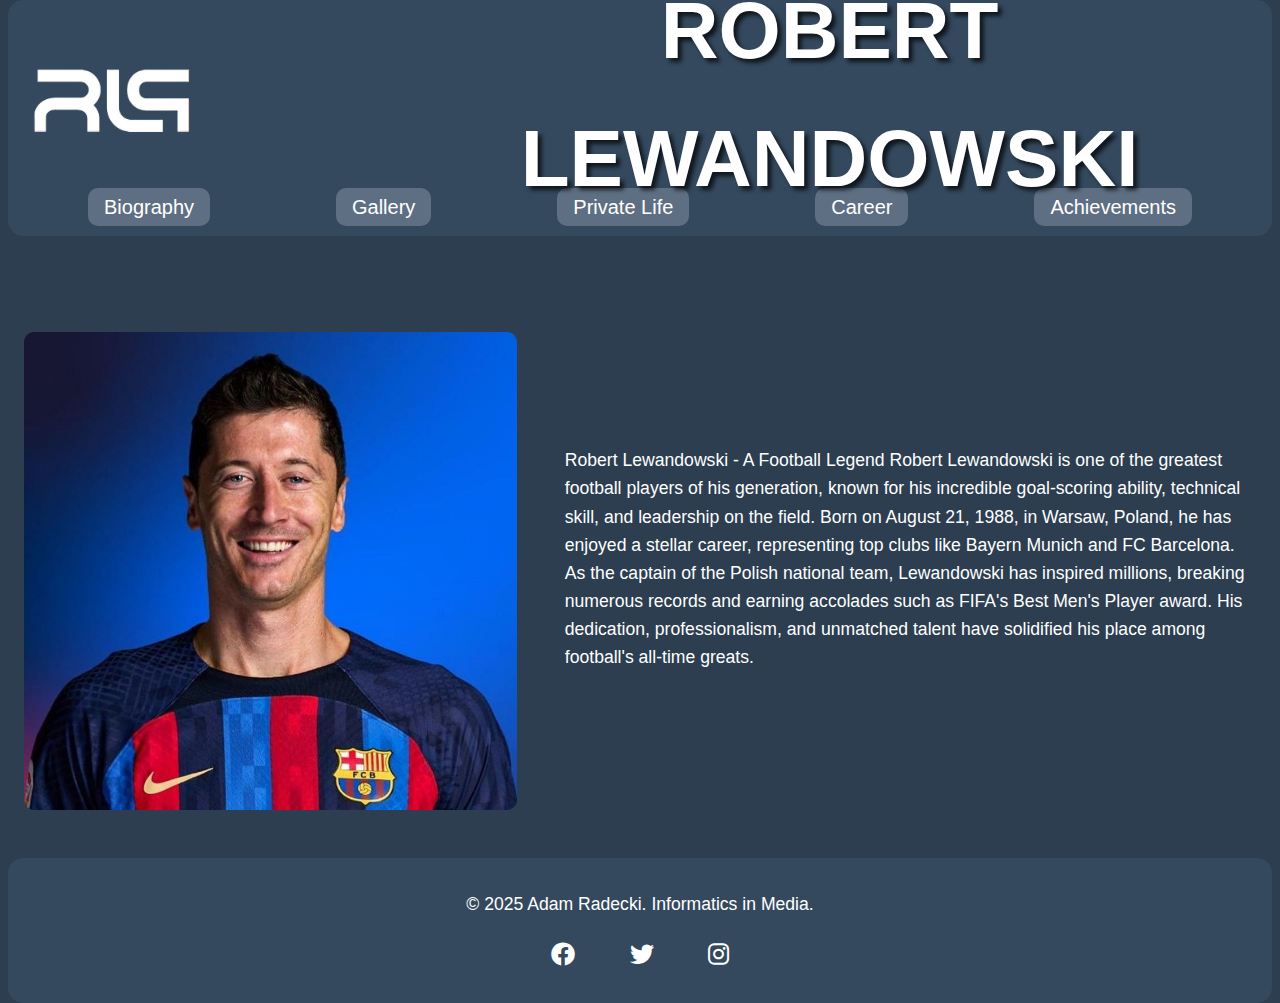
<file: index.html>
<html>
<head>
     <!-- Google tag (gtag.js) -->
<script async src="https://www.googletagmanager.com/gtag/js?id=G-VC3V0GFWFW"></script>
<script>
  window.dataLayer = window.dataLayer || [];
  function gtag(){dataLayer.push(arguments);}
  gtag('js', new Date());

  gtag('config', 'G-VC3V0GFWFW');
</script>
<meta name="ahrefs-site-verification" content="09e27105ce05c608263a7744ed52f9a136412e27bd1b29397f5e5a09aecb1a0b">
    <title>All aboout RL9</title>

    <meta charset="UTF-8">
    <meta name="description" content="Discover the career, achivements, and personal life of Robert Lewandowski, one of the greates football strikers of all time.">
    <meta name="keywords" content="Robert, Lewandowski, RL9, Polish National Team, Fc Barcelona, Borussia Dortmund, Baynder Munichs, Biography, Gallery, Private Life, Carrer, Achivements">
    <meta name="author" content="Adam Radecki">
    <meta name="google-site-verification" content="guU-MOxYDa3J7DFF7rSGDE50dEJoQRIl08DlbfHRARQ" />
    <!-- Facebook Meta Tags -->
    <meta property="og:url" content="https://tudiw.github.io/OptymalizacjaStron/">
    <meta property="og:type" content="website">
    <meta property="og:title" content="All aboout RL9">
    <meta property="og:description" content="Discover the career, achivements, and personal life of Robert Lewandowski, one of the greates football strikers of all time.">
    <meta property="og:image" content="https://opengraph.b-cdn.net/production/images/a0b154cc-3c50-4e68-9ad9-fff34907e0b6.jpg?token=TH0i56PFfbgV34GeOZBL7Fro-lxKYYtkF_MfDNtg3bs&height=1024&width=1024&expires=33278207699">

    <!-- Twitter Meta Tags -->
    <meta name="twitter:card" content="summary_large_image">
    <meta property="twitter:domain" content="tudiw.github.io">
    <meta property="twitter:url" content="https://tudiw.github.io/OptymalizacjaStron/">
    <meta name="twitter:title" content="All aboout RL9">
    <meta name="twitter:description" content="Discover the career, achivements, and personal life of Robert Lewandowski, one of the greates football strikers of all time.">
    <meta name="twitter:image" content="https://opengraph.b-cdn.net/production/images/a0b154cc-3c50-4e68-9ad9-fff34907e0b6.jpg?token=TH0i56PFfbgV34GeOZBL7Fro-lxKYYtkF_MfDNtg3bs&height=1024&width=1024&expires=33278207699">



    <!-- Meta Tags Generated via https://www.opengraph.xyz -->

    <script type="application/ld+json">

        {
          "@context": "https://schema.org/",
          "@type": "Person",
          "name": "All aboout RL9",
          "image": "<img alt='' src='https://opengraph.b-cdn.net/production/images/a0b154cc-3c50-4e68-9ad9-fff34907e0b6.jpg?token=TH0i56PFfbgV34GeOZBL7Fro-lxKYYtkF_MfDNtg3bs&height=1024&width=1024&expires=33278207699'>",
          "url": "https://tudiw.github.io/OptymalizacjaStron/",
          "telephone": "33 443 28 70",
          "address": {
            "@type": "PostalAddress",
            "streetAddress": "Dąbrowskiego 63",
            "addressLocality": "Czestochowa",
            "postalCode": "42-200",
            "addressCountry": "PL"
          },
          "geo": {
            "@type": "GeoCoordinates",
            "latitude": 49.8291115,
            "longitude": 19.0499928
          },
          "openingHoursSpecification": [{
            "@type": "OpeningHoursSpecification",
            "dayOfWeek": [
              "Monday",
              "Tuesday",
              "Wednesday",
              "Thursday",
              "Friday"
            ],
            "opens": "10:00",
            "closes": "13:00"
          }],
          "sameAs": [
            "https://www.facebook.com/",
            "https://www.instagram.com/",
            "https://www.youtube.com/"
          ]
        }


    </script>

    <link rel="stylesheet" href="index.css" type="text/css" />
    <link href="https://cdnjs.cloudflare.com/ajax/libs/font-awesome/6.0.0-beta3/css/all.min.css"
          rel="stylesheet" />
    <style>
        .main-home {
            display: flex;
            align-items: center;
            gap: 3rem;
            padding: 1rem;
        }
    </style>




</head>
  <body>
    <div class="container">
      <header class="menu">
        <section class="logo">
          <div class="logo-img">
            <a href="index.html"
              ><img
                src="img/lewandowski-logo-removebg-preview.png"
                class="rl9-img"
                alt="RL9 logo"
            /></a>
          </div>
          <div class="logo-text">
            <h1>Robert Lewandowski</h1>
          </div>
        </section>
        <nav>
          <ul class="menu-nav">
            <li><a href="biography.html">Biography</a></li>
            <li><a href="gallery.html">Gallery</a></li>
            <li><a href="private-life.html">Private Life</a></li>
            <li><a href="carrer.html">Career</a></li>
            <li><a href="achievements.html">Achievements</a></li>
          </ul>
        </nav>
      </header>
      <main class="main-home">
        <img
          src="img/lewandowski.jpg"
          alt="Lewandowski photo"
          id="lewandowski-img"
        />
        <p>
          Robert Lewandowski - A Football Legend Robert Lewandowski is one of
          the greatest football players of his generation, known for his
          incredible goal-scoring ability, technical skill, and leadership on
          the field. Born on August 21, 1988, in Warsaw, Poland, he has enjoyed
          a stellar career, representing top clubs like Bayern Munich and FC
          Barcelona. As the captain of the Polish national team, Lewandowski has
          inspired millions, breaking numerous records and earning accolades
          such as FIFA's Best Men's Player award. His dedication,
          professionalism, and unmatched talent have solidified his place among
          football's all-time greats.
        </p>
      </main>
      <footer>
        <p>&copy; 2025 Adam Radecki. Informatics in Media.</p>
        <div class="social-icons">
          <a href="https://facebook.com" target="_blank"
            ><i class="fab fa-facebook"></i
          ></a>
          <a href="https://twitter.com" target="_blank"
            ><i class="fab fa-twitter"></i
          ></a>
          <a href="https://instagram.com" target="_blank"
            ><i class="fab fa-instagram"></i
          ></a>
        </div>
      </footer>
    </div>
  </body>
</html>
</file>
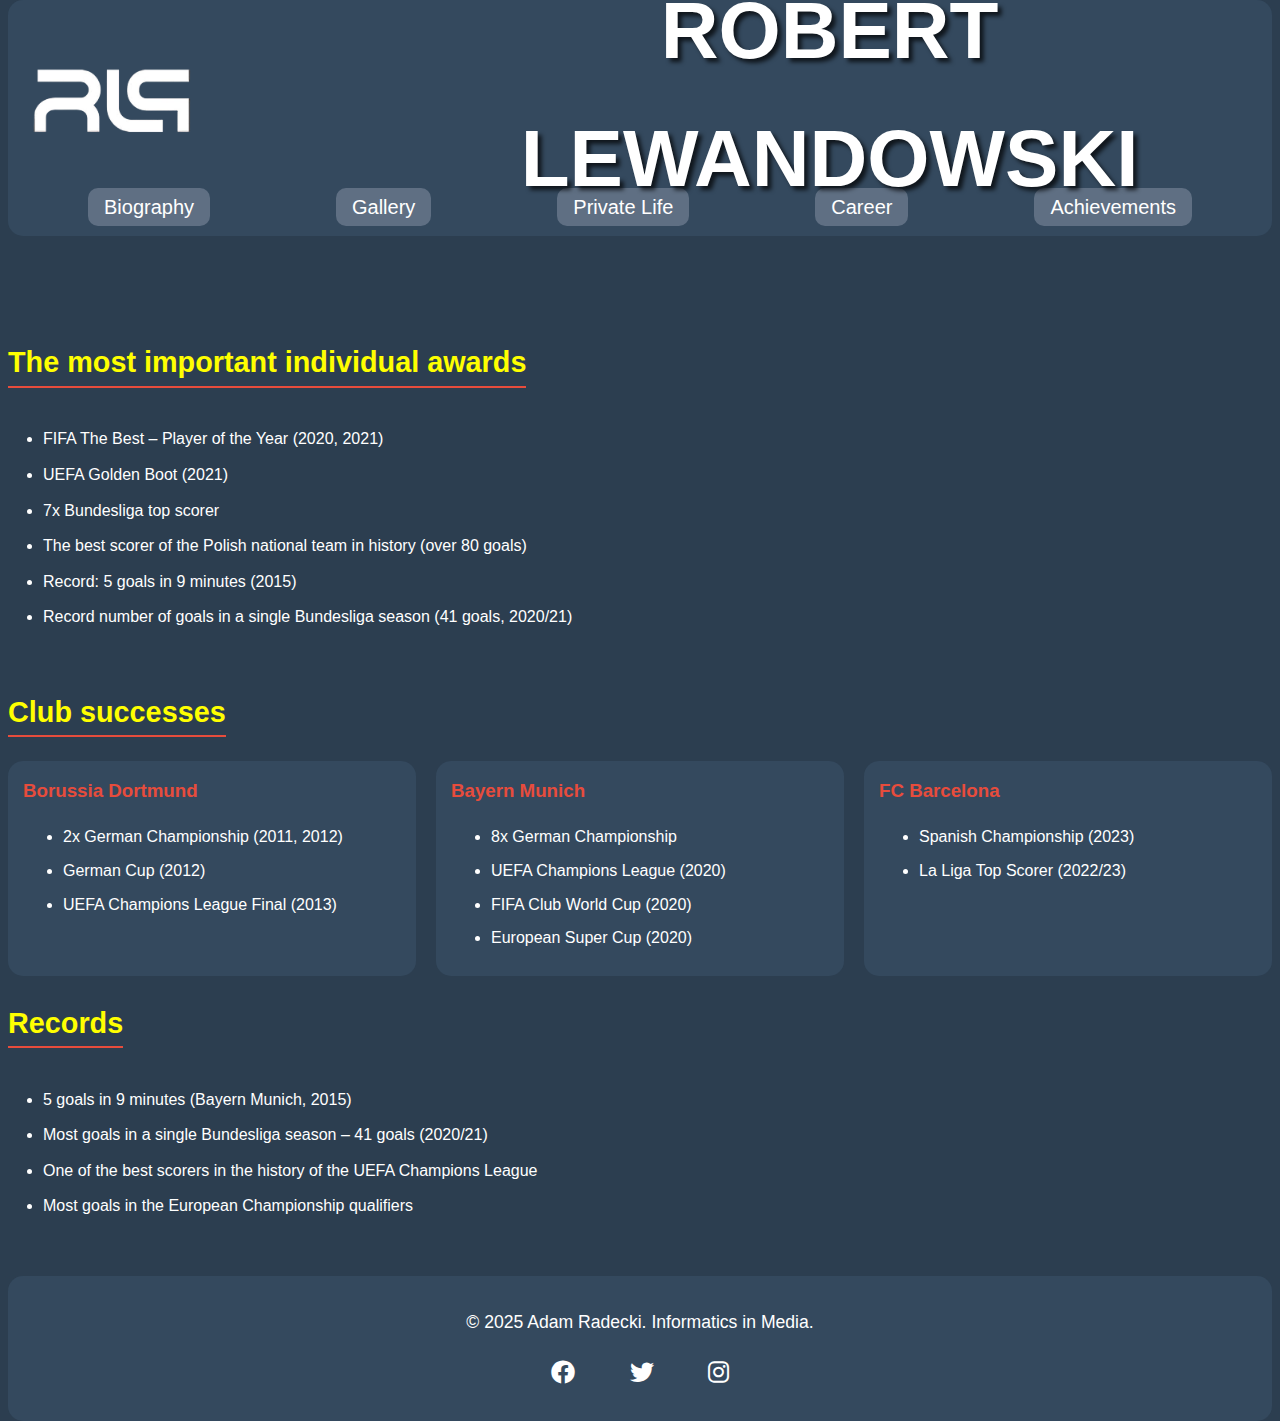
<file: achievements.html>
<html>
  <head>
       <!-- Google tag (gtag.js) -->
<script async src="https://www.googletagmanager.com/gtag/js?id=G-VC3V0GFWFW"></script>
<script>
  window.dataLayer = window.dataLayer || [];
  function gtag(){dataLayer.push(arguments);}
  gtag('js', new Date());

  gtag('config', 'G-VC3V0GFWFW');
</script>
<meta name="ahrefs-site-verification" content="09e27105ce05c608263a7744ed52f9a136412e27bd1b29397f5e5a09aecb1a0b">
    <title>Achivements</title>

    <meta charset="UTF-8">
    <meta name="description" content="Discover the career, achivements, and personal life of Robert Lewandowski, one of the greates football strikers of all time.">
    <meta name="keywords" content="Robert, Lewandowski, RL9, Polish National Team, Fc Barcelona, Borussia Dortmund, Baynder Munich, Achivements">
    <meta name="author" content="Adam Radecki">

    <!-- Facebook Meta Tags -->
    <meta property="og:url" content="https://tudiw.github.io/OptymalizacjaStron/">
    <meta property="og:type" content="website">
    <meta property="og:title" content="All aboout RL9">
    <meta property="og:description" content="Discover the career, achivements, and personal life of Robert Lewandowski, one of the greates football strikers of all time.">
    <meta property="og:image" content="https://opengraph.b-cdn.net/production/images/a0b154cc-3c50-4e68-9ad9-fff34907e0b6.jpg?token=TH0i56PFfbgV34GeOZBL7Fro-lxKYYtkF_MfDNtg3bs&height=1024&width=1024&expires=33278207699">

    <!-- Twitter Meta Tags -->
    <meta name="twitter:card" content="summary_large_image">
    <meta property="twitter:domain" content="tudiw.github.io">
    <meta property="twitter:url" content="https://tudiw.github.io/OptymalizacjaStron/">
    <meta name="twitter:title" content="All aboout RL9">
    <meta name="twitter:description" content="Discover the career, achivements, and personal life of Robert Lewandowski, one of the greates football strikers of all time.">
    <meta name="twitter:image" content="https://opengraph.b-cdn.net/production/images/a0b154cc-3c50-4e68-9ad9-fff34907e0b6.jpg?token=TH0i56PFfbgV34GeOZBL7Fro-lxKYYtkF_MfDNtg3bs&height=1024&width=1024&expires=33278207699">



    <!-- Meta Tags Generated via https://www.opengraph.xyz -->

    <script type="application/ld+json">

      {
        "@context": "https://schema.org/",
        "@type": "Person",
        "name": "All aboout RL9",
        "image": "<img alt='' src='https://opengraph.b-cdn.net/production/images/a0b154cc-3c50-4e68-9ad9-fff34907e0b6.jpg?token=TH0i56PFfbgV34GeOZBL7Fro-lxKYYtkF_MfDNtg3bs&height=1024&width=1024&expires=33278207699'>",
        "url": "https://tudiw.github.io/OptymalizacjaStron/",
        "telephone": "33 443 28 70",
        "address": {
          "@type": "PostalAddress",
          "streetAddress": "Dąbrowskiego 63",
          "addressLocality": "Czestochowa",
          "postalCode": "42-200",
          "addressCountry": "PL"
        },
        "geo": {
          "@type": "GeoCoordinates",
          "latitude": 49.8291115,
          "longitude": 19.0499928
        },
        "openingHoursSpecification": [{
          "@type": "OpeningHoursSpecification",
          "dayOfWeek": [
            "Monday",
            "Tuesday",
            "Wednesday",
            "Thursday",
            "Friday"
          ],
          "opens": "10:00",
          "closes": "13:00"
        }],
        "sameAs": [
          "https://www.facebook.com/",
          "https://www.instagram.com/",
          "https://www.youtube.com/"
        ]
      }
      
      
      </script>
   

    <link rel="stylesheet" href="index.css" type="text/css" />
    <link
      href="https://cdnjs.cloudflare.com/ajax/libs/font-awesome/6.0.0-beta3/css/all.min.css"
      rel="stylesheet"
    />
  </head>
  <body>
    <div class="container">
      <header class="menu">
        <section class="logo">
          <div class="logo-img">
            <a href="index.html"
              ><img
                src="img/lewandowski-logo-removebg-preview.png"
                class="rl9-img"
                alt="RL9 logo"
            /></a>
          </div>
          <div class="logo-text">
            <h1>Robert Lewandowski</h1>
          </div>
        </section>
        <nav>
          <ul class="menu-nav">
            <li><a href="biography.html">Biography</a></li>
            <li><a href="gallery.html">Gallery</a></li>
            <li><a href="private-life.html">Private Life</a></li>
            <li><a href="carrer.html">Career</a></li>
            <li><a href="achievements.html">Achievements</a></li>
          </ul>
        </nav>
      </header>
      <main class="main-achievments">
        <section class="awards">
          <h2>The most important individual awards</h2>
          <ul style="padding: 15px; margin-top: 0">
            <li>FIFA The Best – Player of the Year (2020, 2021)</li>
            <li>UEFA Golden Boot (2021)</li>
            <li>7x Bundesliga top scorer</li>
            <li>
              The best scorer of the Polish national team in history (over 80
              goals)
            </li>
            <li>Record: 5 goals in 9 minutes (2015)</li>
            <li>
              Record number of goals in a single Bundesliga season (41 goals,
              2020/21)
            </li>
          </ul>
        </section>

        <!-- Sukcesy klubowe -->
        <section class="club-success">
          <h2>Club successes</h2>
          <div class="club-container">
            <div class="club">
              <h3>Borussia Dortmund</h3>
              <ul>
                <li>2x German Championship (2011, 2012)</li>
                <li>German Cup (2012)</li>
                <li>UEFA Champions League Final (2013)</li>
              </ul>
            </div>
            <div class="club">
              <h3>Bayern Munich</h3>
              <ul>
                <li>8x German Championship</li>
                <li>UEFA Champions League (2020)</li>
                <li>FIFA Club World Cup (2020)</li>
                <li>European Super Cup (2020)</li>
              </ul>
            </div>
            <div class="club">
              <h3>FC Barcelona</h3>
              <ul>
                <li>Spanish Championship (2023)</li>
                <li>La Liga Top Scorer (2022/23)</li>
              </ul>
            </div>
          </div>
        </section>

        <!-- Rekordy -->
        <section class="records">
          <h2>Records</h2>
          <ul>
            <li>5 goals in 9 minutes (Bayern Munich, 2015)</li>
            <li>
              Most goals in a single Bundesliga season – 41 goals (2020/21)
            </li>
            <li>
              One of the best scorers in the history of the UEFA Champions
              League
            </li>
            <li>Most goals in the European Championship qualifiers</li>
          </ul>
        </section>
      </main>
      <footer>
        <p>&copy; 2025 Adam Radecki. Informatics in Media.</p>
        <div class="social-icons">
          <a href="https://facebook.com" target="_blank"
            ><i class="fab fa-facebook"></i
          ></a>
          <a href="https://twitter.com" target="_blank"
            ><i class="fab fa-twitter"></i
          ></a>
          <a href="https://instagram.com" target="_blank"
            ><i class="fab fa-instagram"></i
          ></a>
        </div>
      </footer>
    </div>
  </body>
</html>
</file>
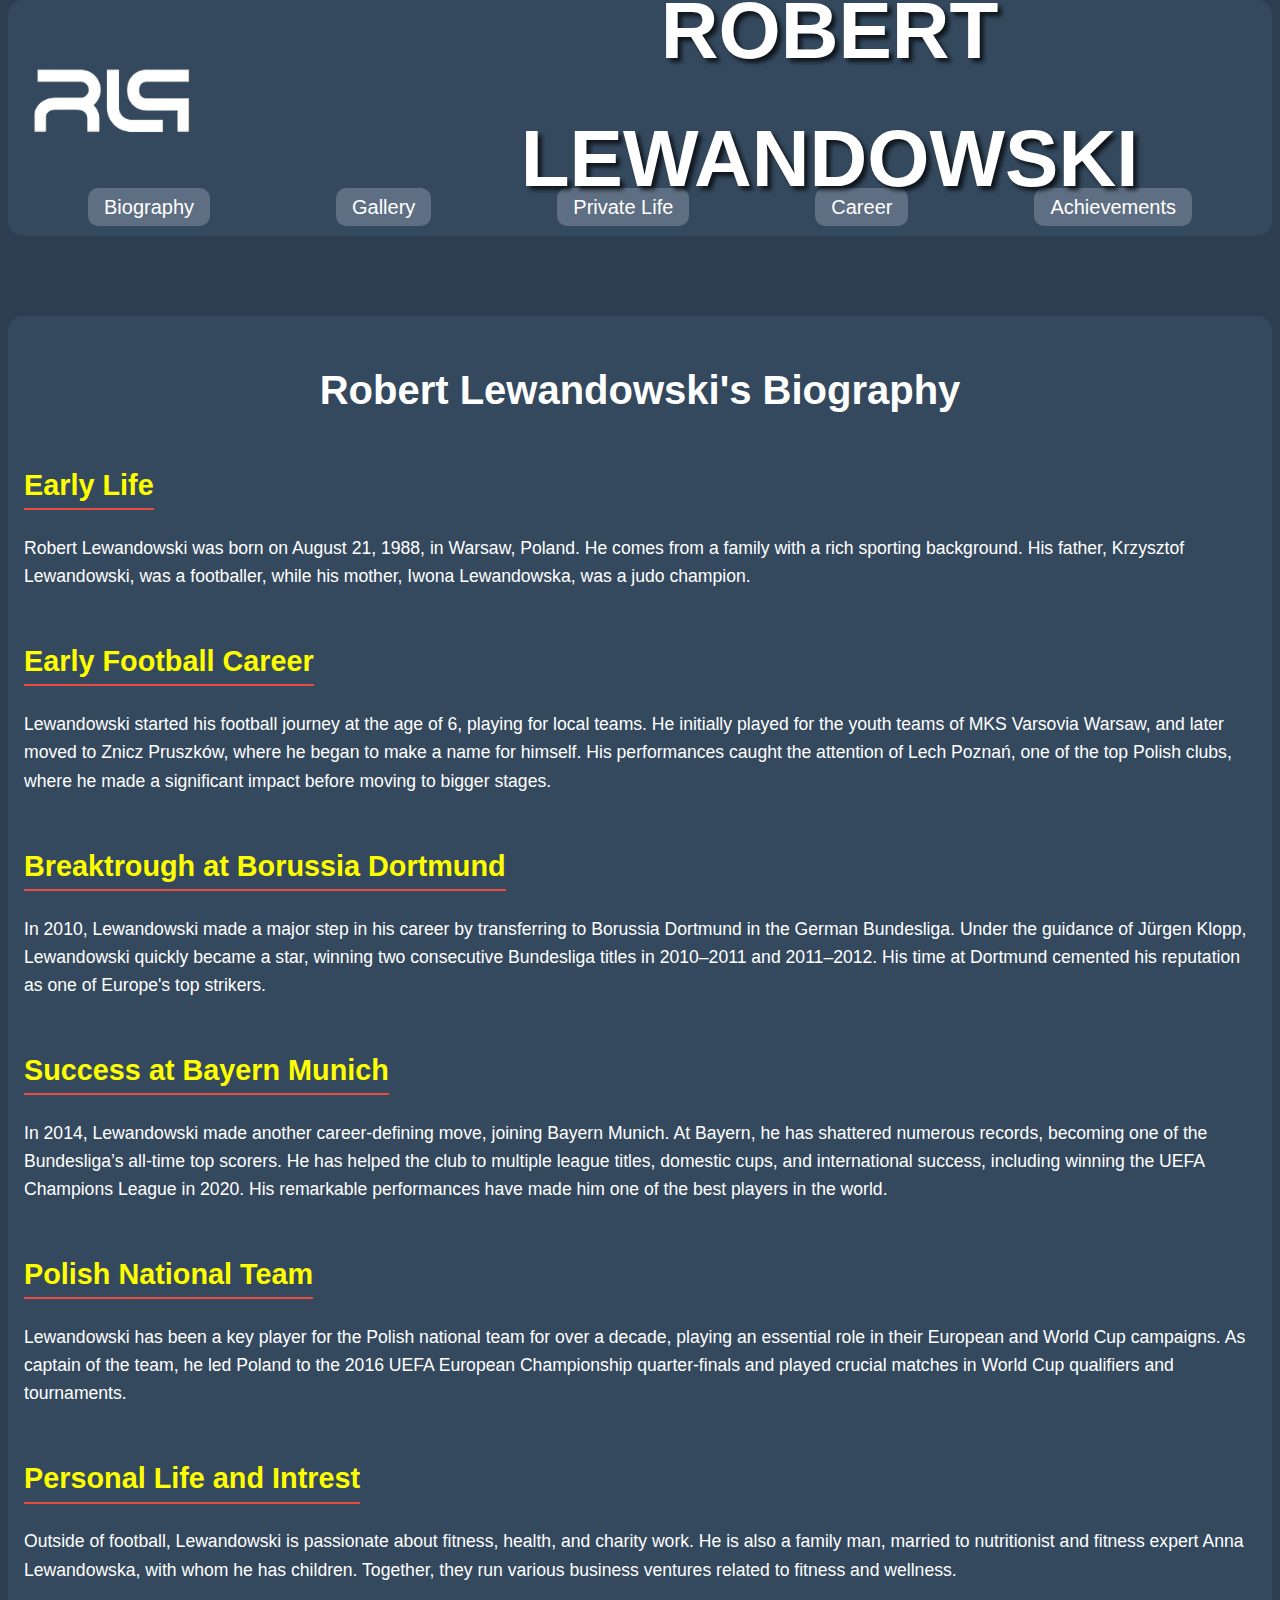
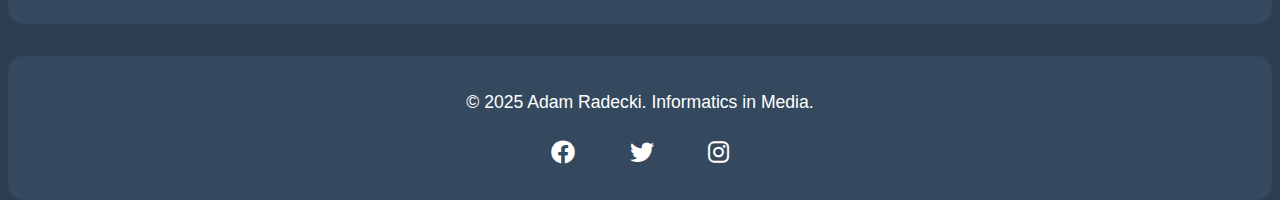
<file: biography.html>
<html>
  <head>
       <!-- Google tag (gtag.js) -->
<script async src="https://www.googletagmanager.com/gtag/js?id=G-VC3V0GFWFW"></script>
<script>
  window.dataLayer = window.dataLayer || [];
  function gtag(){dataLayer.push(arguments);}
  gtag('js', new Date());

  gtag('config', 'G-VC3V0GFWFW');
</script>
<meta name="ahrefs-site-verification" content="09e27105ce05c608263a7744ed52f9a136412e27bd1b29397f5e5a09aecb1a0b">
    <title>Biography</title>

    <meta charset="UTF-8">
    <meta name="description" content="Discover the career, achivements, and personal life of Robert Lewandowski, one of the greates football strikers of all time.">
    <meta name="keywords" content="Robert, Lewandowski, RL9, Polish National Team, Fc Barcelona, Borussia Dortmund, Baynder Munichs, Biography">
    <meta name="author" content="Adam Radecki">
    
    <!-- Facebook Meta Tags -->
    <meta property="og:url" content="https://tudiw.github.io/OptymalizacjaStron/">
    <meta property="og:type" content="website">
    <meta property="og:title" content="All aboout RL9">
    <meta property="og:description" content="Discover the career, achivements, and personal life of Robert Lewandowski, one of the greates football strikers of all time.">
    <meta property="og:image" content="https://opengraph.b-cdn.net/production/images/a0b154cc-3c50-4e68-9ad9-fff34907e0b6.jpg?token=TH0i56PFfbgV34GeOZBL7Fro-lxKYYtkF_MfDNtg3bs&height=1024&width=1024&expires=33278207699">

    <!-- Twitter Meta Tags -->
    <meta name="twitter:card" content="summary_large_image">
    <meta property="twitter:domain" content="tudiw.github.io">
    <meta property="twitter:url" content="https://tudiw.github.io/OptymalizacjaStron/">
    <meta name="twitter:title" content="All aboout RL9">
    <meta name="twitter:description" content="Discover the career, achivements, and personal life of Robert Lewandowski, one of the greates football strikers of all time.">
    <meta name="twitter:image" content="https://opengraph.b-cdn.net/production/images/a0b154cc-3c50-4e68-9ad9-fff34907e0b6.jpg?token=TH0i56PFfbgV34GeOZBL7Fro-lxKYYtkF_MfDNtg3bs&height=1024&width=1024&expires=33278207699">



    <!-- Meta Tags Generated via https://www.opengraph.xyz -->

    <script type="application/ld+json">

      {
        "@context": "https://schema.org/",
        "@type": "Person",
        "name": "All aboout RL9",
        "image": "<img alt='' src='https://opengraph.b-cdn.net/production/images/a0b154cc-3c50-4e68-9ad9-fff34907e0b6.jpg?token=TH0i56PFfbgV34GeOZBL7Fro-lxKYYtkF_MfDNtg3bs&height=1024&width=1024&expires=33278207699'>",
        "url": "https://tudiw.github.io/OptymalizacjaStron/",
        "telephone": "33 443 28 70",
        "address": {
          "@type": "PostalAddress",
          "streetAddress": "Dąbrowskiego 63",
          "addressLocality": "Czestochowa",
          "postalCode": "42-200",
          "addressCountry": "PL"
        },
        "geo": {
          "@type": "GeoCoordinates",
          "latitude": 49.8291115,
          "longitude": 19.0499928
        },
        "openingHoursSpecification": [{
          "@type": "OpeningHoursSpecification",
          "dayOfWeek": [
            "Monday",
            "Tuesday",
            "Wednesday",
            "Thursday",
            "Friday"
          ],
          "opens": "10:00",
          "closes": "13:00"
        }],
        "sameAs": [
          "https://www.facebook.com/",
          "https://www.instagram.com/",
          "https://www.youtube.com/"
        ]
      }
      
      
      </script>  
      

    <link rel="stylesheet" href="index.css" type="text/css" />
    <link
      href="https://cdnjs.cloudflare.com/ajax/libs/font-awesome/6.0.0-beta3/css/all.min.css"
      rel="stylesheet"
    />
  </head>
  <body>
    <div class="container">
      <header class="menu">
        <section class="logo">
          <div class="logo-img">
            <a href="index.html"
              ><img
                src="img/lewandowski-logo-removebg-preview.png"
                class="rl9-img"
                alt="RL9 logo"
            /></a>
          </div>
          <div class="logo-text">
            <h1>Robert Lewandowski</h1>
          </div>
        </section>
        <nav>
          <ul class="menu-nav">
            <li><a href="biography.html">Biography</a></li>
            <li><a href="gallery.html">Gallery</a></li>
            <li><a href="private-life.html">Private Life</a></li>
            <li><a href="carrer.html">Career</a></li>
            <li><a href="achievements.html">Achievements</a></li>
          </ul>
        </nav>
      </header>
      <main class="main-biography">
        <h1 class="h1-page-title">Robert Lewandowski's Biography</h1>
        <h2>Early Life</h2>
        <p>
          Robert Lewandowski was born on August 21, 1988, in Warsaw, Poland. He
          comes from a family with a rich sporting background. His father,
          Krzysztof Lewandowski, was a footballer, while his mother, Iwona
          Lewandowska, was a judo champion.
        </p>
        <h2>Early Football Career</h2>
        <p>
          Lewandowski started his football journey at the age of 6, playing for
          local teams. He initially played for the youth teams of MKS Varsovia
          Warsaw, and later moved to Znicz Pruszków, where he began to make a
          name for himself. His performances caught the attention of Lech
          Poznań, one of the top Polish clubs, where he made a significant
          impact before moving to bigger stages.
        </p>
        <h2>Breaktrough at Borussia Dortmund</h2>
        <p>
          In 2010, Lewandowski made a major step in his career by transferring
          to Borussia Dortmund in the German Bundesliga. Under the guidance of
          Jürgen Klopp, Lewandowski quickly became a star, winning two
          consecutive Bundesliga titles in 2010–2011 and 2011–2012. His time at
          Dortmund cemented his reputation as one of Europe's top strikers.
        </p>
        <h2>Success at Bayern Munich</h2>
        <p>
          In 2014, Lewandowski made another career-defining move, joining Bayern
          Munich. At Bayern, he has shattered numerous records, becoming one of
          the Bundesliga’s all-time top scorers. He has helped the club to
          multiple league titles, domestic cups, and international success,
          including winning the UEFA Champions League in 2020. His remarkable
          performances have made him one of the best players in the world.
        </p>
        <h2>Polish National Team</h2>
        <p>
          Lewandowski has been a key player for the Polish national team for
          over a decade, playing an essential role in their European and World
          Cup campaigns. As captain of the team, he led Poland to the 2016 UEFA
          European Championship quarter-finals and played crucial matches in
          World Cup qualifiers and tournaments.
        </p>
        <h2>Personal Life and Intrest</h2>
        <p>
          Outside of football, Lewandowski is passionate about fitness, health,
          and charity work. He is also a family man, married to nutritionist and
          fitness expert Anna Lewandowska, with whom he has children. Together,
          they run various business ventures related to fitness and wellness.
        </p>
      </main>
      <footer>
        <p>&copy; 2025 Adam Radecki. Informatics in Media.</p>
        <div class="social-icons">
          <a href="https://facebook.com" target="_blank"
            ><i class="fab fa-facebook"></i
          ></a>
          <a href="https://twitter.com" target="_blank"
            ><i class="fab fa-twitter"></i
          ></a>
          <a href="https://instagram.com" target="_blank"
            ><i class="fab fa-instagram"></i
          ></a>
        </div>
      </footer>
    </div>
  </body>
</html>
</file>
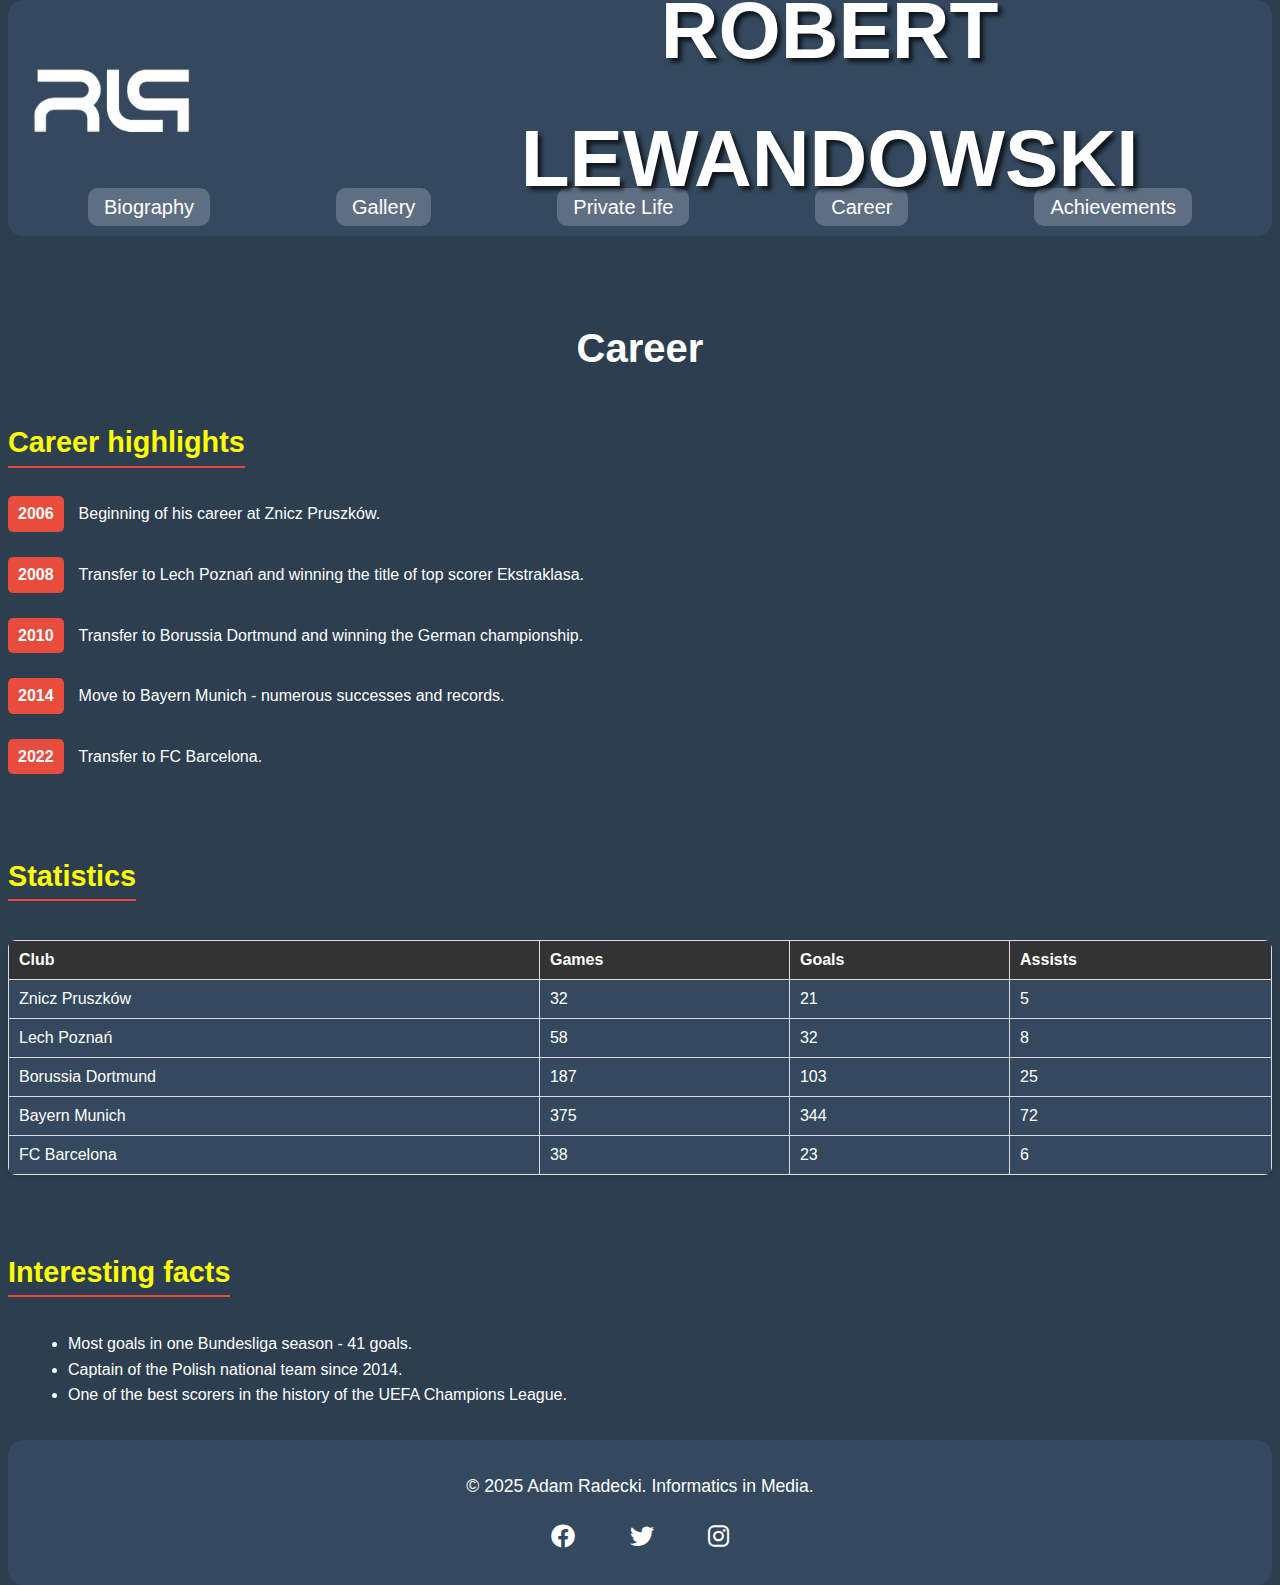
<file: carrer.html>
<html>
  <head>
       <!-- Google tag (gtag.js) -->
<script async src="https://www.googletagmanager.com/gtag/js?id=G-VC3V0GFWFW"></script>
<script>
  window.dataLayer = window.dataLayer || [];
  function gtag(){dataLayer.push(arguments);}
  gtag('js', new Date());

  gtag('config', 'G-VC3V0GFWFW');
</script>
<meta name="ahrefs-site-verification" content="09e27105ce05c608263a7744ed52f9a136412e27bd1b29397f5e5a09aecb1a0b">
    <title>Carrer</title>

    <meta charset="UTF-8">
    <meta name="description" content="Discover the career, achivements, and personal life of Robert Lewandowski, one of the greates football strikers of all time.">
    <meta name="keywords" content="Robert, Lewandowski, RL9, Polish National Team, Fc Barcelona, Borussia Dortmund, Baynder Munichs, Carrer">
    <meta name="author" content="Adam Radecki">

    <!-- Facebook Meta Tags -->
    <meta property="og:url" content="https://tudiw.github.io/OptymalizacjaStron/">
    <meta property="og:type" content="website">
    <meta property="og:title" content="All aboout RL9">
    <meta property="og:description" content="Discover the career, achivements, and personal life of Robert Lewandowski, one of the greates football strikers of all time.">
    <meta property="og:image" content="https://opengraph.b-cdn.net/production/images/a0b154cc-3c50-4e68-9ad9-fff34907e0b6.jpg?token=TH0i56PFfbgV34GeOZBL7Fro-lxKYYtkF_MfDNtg3bs&height=1024&width=1024&expires=33278207699">

    <!-- Twitter Meta Tags -->
    <meta name="twitter:card" content="summary_large_image">
    <meta property="twitter:domain" content="tudiw.github.io">
    <meta property="twitter:url" content="https://tudiw.github.io/OptymalizacjaStron/">
    <meta name="twitter:title" content="All aboout RL9">
    <meta name="twitter:description" content="Discover the career, achivements, and personal life of Robert Lewandowski, one of the greates football strikers of all time.">
    <meta name="twitter:image" content="https://opengraph.b-cdn.net/production/images/a0b154cc-3c50-4e68-9ad9-fff34907e0b6.jpg?token=TH0i56PFfbgV34GeOZBL7Fro-lxKYYtkF_MfDNtg3bs&height=1024&width=1024&expires=33278207699">



    <!-- Meta Tags Generated via https://www.opengraph.xyz -->

    <script type="application/ld+json">

      {
        "@context": "https://schema.org/",
        "@type": "Person",
        "name": "All aboout RL9",
        "image": "<img alt='' src='https://opengraph.b-cdn.net/production/images/a0b154cc-3c50-4e68-9ad9-fff34907e0b6.jpg?token=TH0i56PFfbgV34GeOZBL7Fro-lxKYYtkF_MfDNtg3bs&height=1024&width=1024&expires=33278207699'>",
        "url": "https://tudiw.github.io/OptymalizacjaStron/",
        "telephone": "33 443 28 70",
        "address": {
          "@type": "PostalAddress",
          "streetAddress": "Dąbrowskiego 63",
          "addressLocality": "Czestochowa",
          "postalCode": "42-200",
          "addressCountry": "PL"
        },
        "geo": {
          "@type": "GeoCoordinates",
          "latitude": 49.8291115,
          "longitude": 19.0499928
        },
        "openingHoursSpecification": [{
          "@type": "OpeningHoursSpecification",
          "dayOfWeek": [
            "Monday",
            "Tuesday",
            "Wednesday",
            "Thursday",
            "Friday"
          ],
          "opens": "10:00",
          "closes": "13:00"
        }],
        "sameAs": [
          "https://www.facebook.com/",
          "https://www.instagram.com/",
          "https://www.youtube.com/"
        ]
      }
      
      
      </script>


    <link rel="stylesheet" href="index.css" type="text/css" />
    <link
      href="https://cdnjs.cloudflare.com/ajax/libs/font-awesome/6.0.0-beta3/css/all.min.css"
      rel="stylesheet"
    />
  </head>
  <body>
    <div class="container">
      <header class="menu">
        <section class="logo">
          <div class="logo-img">
            <a href="index.html"
              ><img
                src="img/lewandowski-logo-removebg-preview.png"
                class="rl9-img"
                alt="RL9 logo"
            /></a>
          </div>
          <div class="logo-text">
            <h1>Robert Lewandowski</h1>
          </div>
        </section>
        <nav>
          <ul class="menu-nav">
            <li><a href="biography.html">Biography</a></li>
            <li><a href="gallery.html">Gallery</a></li>
            <li><a href="private-life.html">Private Life</a></li>
            <li><a href="carrer.html">Career</a></li>
            <li><a href="achievements.html">Achievements</a></li>
          </ul>
        </nav>
      </header>
      <main class="main-carrer">
        <h1 class="h1-page-title">Career</h1>
        <section class="timeline">
          <h2>Career highlights</h2>
          <div class="timeline-container">
            <div class="timeline-item">
              <span class="year">2006</span>
              <p>Beginning of his career at Znicz Pruszków.</p>
            </div>
            <div class="timeline-item">
              <span class="year">2008</span>
              <p>
                Transfer to Lech Poznań and winning the title of top scorer
                Ekstraklasa.
              </p>
            </div>
            <div class="timeline-item">
              <span class="year">2010</span>
              <p>
                Transfer to Borussia Dortmund and winning the German
                championship.
              </p>
            </div>
            <div class="timeline-item">
              <span class="year">2014</span>
              <p>Move to Bayern Munich - numerous successes and records.</p>
            </div>
            <div class="timeline-item">
              <span class="year">2022</span>
              <p>Transfer to FC Barcelona.</p>
            </div>
          </div>
        </section>

        <!-- Statystyki -->
        <section class="stats">
          <h2>Statistics</h2>
          <table>
            <thead>
              <tr>
                <th>Club</th>
                <th>Games</th>
                <th>Goals</th>
                <th>Assists</th>
              </tr>
            </thead>
            <tbody>
              <tr>
                <td>Znicz Pruszków</td>
                <td>32</td>
                <td>21</td>
                <td>5</td>
              </tr>
              <tr>
                <td>Lech Poznań</td>
                <td>58</td>
                <td>32</td>
                <td>8</td>
              </tr>
              <tr>
                <td>Borussia Dortmund</td>
                <td>187</td>
                <td>103</td>
                <td>25</td>
              </tr>
              <tr>
                <td>Bayern Munich</td>
                <td>375</td>
                <td>344</td>
                <td>72</td>
              </tr>
              <tr>
                <td>FC Barcelona</td>
                <td>38</td>
                <td>23</td>
                <td>6</td>
              </tr>
            </tbody>
          </table>
        </section>

        <!-- Ciekawostki -->
        <section class="facts">
          <h2>Interesting facts</h2>
          <ul>
            <li>Most goals in one Bundesliga season - 41 goals.</li>
            <li>Captain of the Polish national team since 2014.</li>
            <li>
              One of the best scorers in the history of the UEFA Champions
              League.
            </li>
          </ul>
        </section>
      </main>

      <footer>
        <p>&copy; 2025 Adam Radecki. Informatics in Media.</p>
        <div class="social-icons">
          <a href="https://facebook.com" target="_blank"
            ><i class="fab fa-facebook"></i
          ></a>
          <a href="https://twitter.com" target="_blank"
            ><i class="fab fa-twitter"></i
          ></a>
          <a href="https://instagram.com" target="_blank"
            ><i class="fab fa-instagram"></i
          ></a>
        </div>
      </footer>
    </div>
  </body>
</html>
</file>
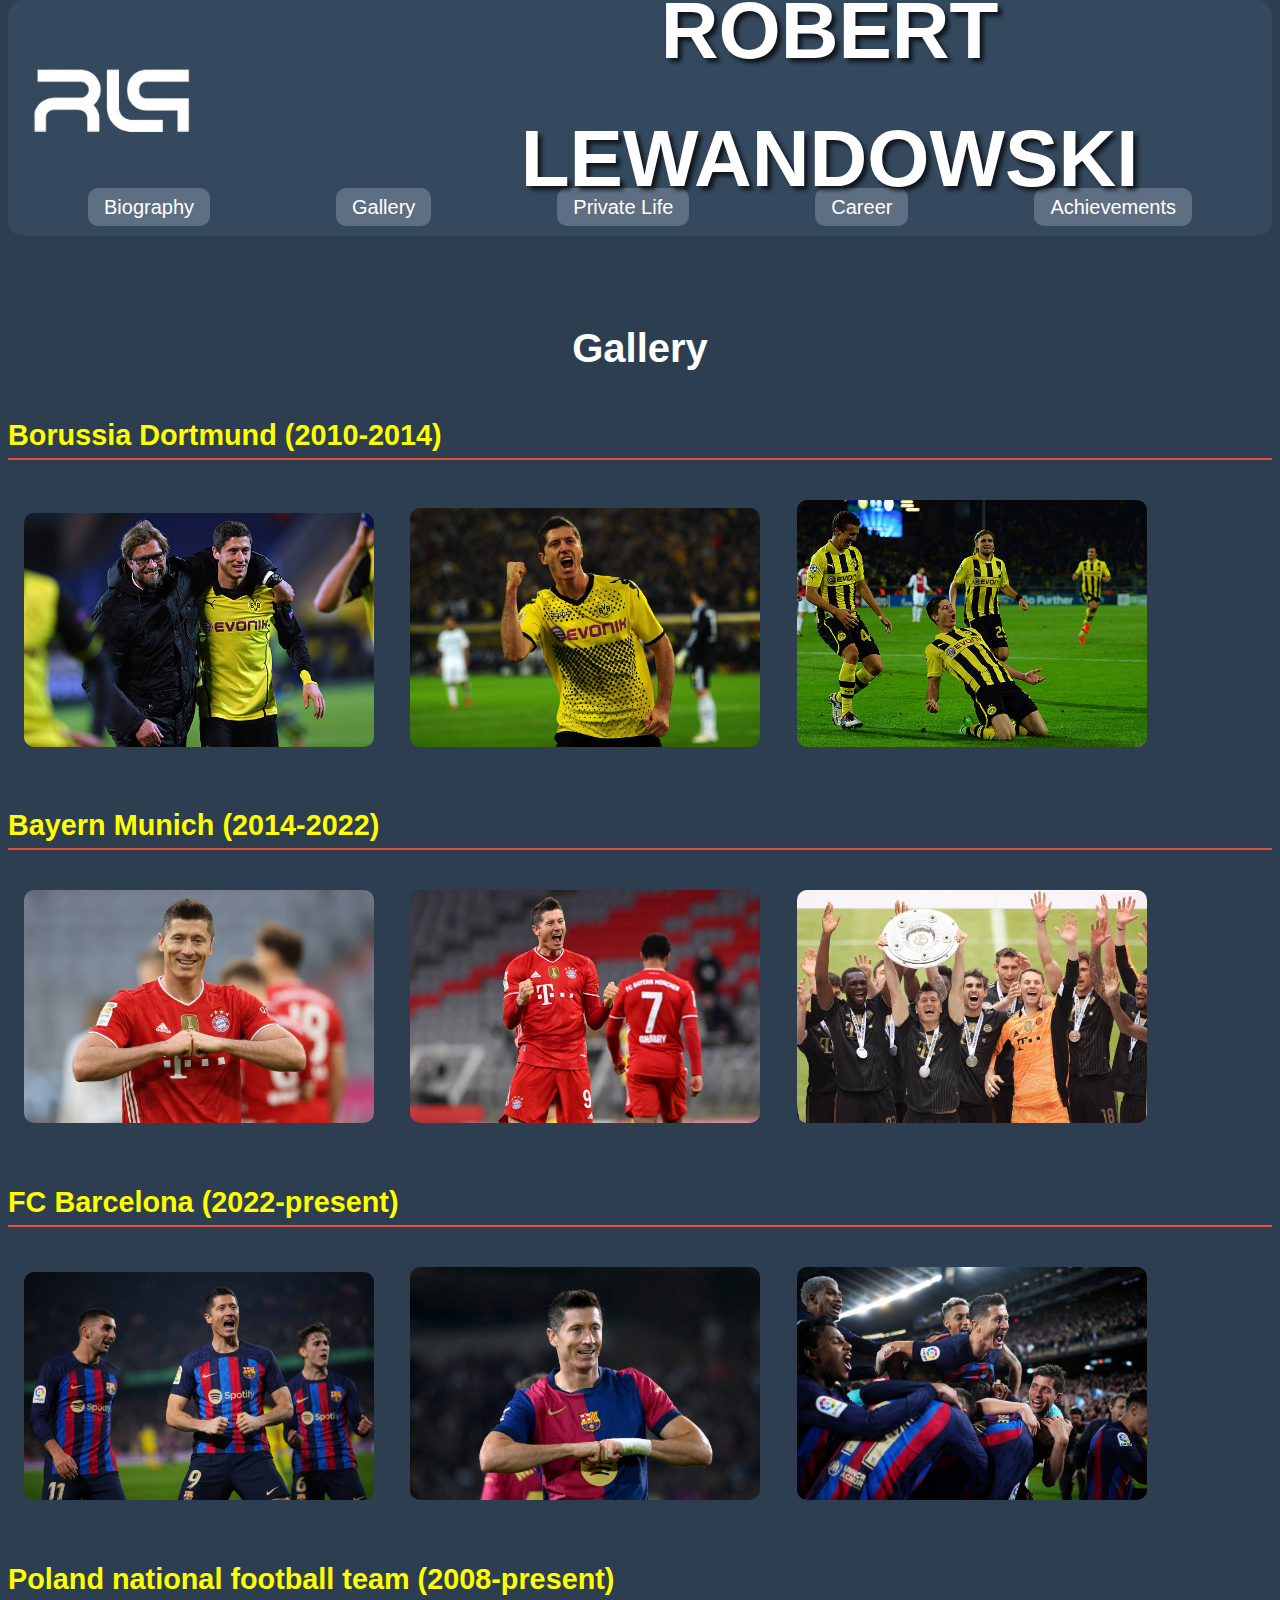
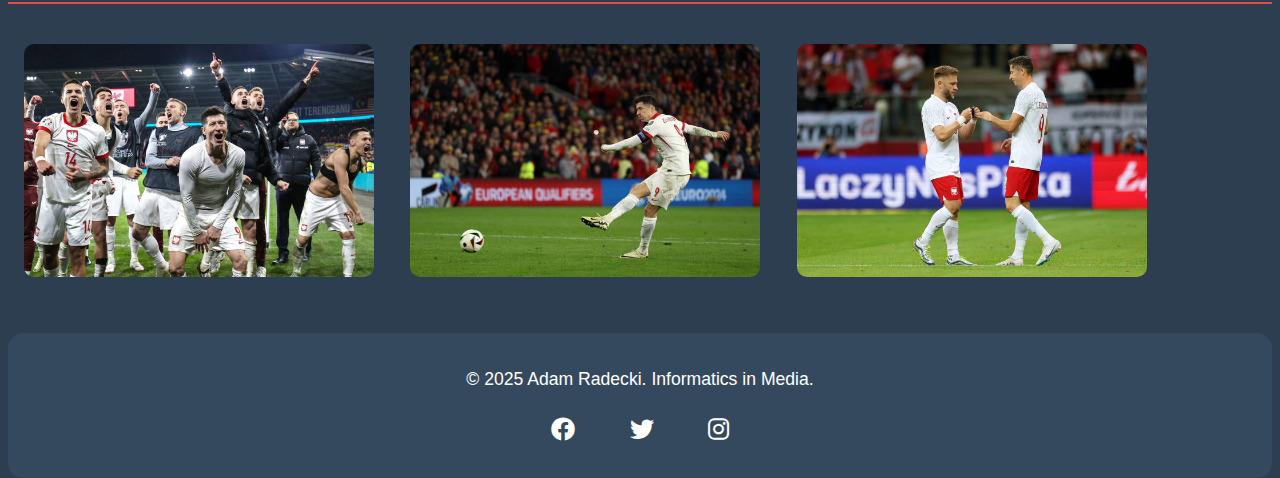
<file: gallery.html>
<html>
  <head>
       <!-- Google tag (gtag.js) -->
<script async src="https://www.googletagmanager.com/gtag/js?id=G-VC3V0GFWFW"></script>
<script>
  window.dataLayer = window.dataLayer || [];
  function gtag(){dataLayer.push(arguments);}
  gtag('js', new Date());

  gtag('config', 'G-VC3V0GFWFW');
</script>
<meta name="ahrefs-site-verification" content="09e27105ce05c608263a7744ed52f9a136412e27bd1b29397f5e5a09aecb1a0b">
    <title>Gallery</title>

    <meta charset="UTF-8">
    <meta name="description" content="Discover the career, achivements, and personal life of Robert Lewandowski, one of the greates football strikers of all time.">
    <meta name="keywords" content="Robert, Lewandowski, RL9, Polish National Team, Fc Barcelona, Borussia Dortmund, Baynder Munichs, Gallery, Photos, Photo">
    <meta name="author" content="Adam Radecki">
    
    <!-- Facebook Meta Tags -->
    <meta property="og:url" content="https://tudiw.github.io/OptymalizacjaStron/">
    <meta property="og:type" content="website">
    <meta property="og:title" content="All aboout RL9">
    <meta property="og:description" content="Discover the career, achivements, and personal life of Robert Lewandowski, one of the greates football strikers of all time.">
    <meta property="og:image" content="https://opengraph.b-cdn.net/production/images/a0b154cc-3c50-4e68-9ad9-fff34907e0b6.jpg?token=TH0i56PFfbgV34GeOZBL7Fro-lxKYYtkF_MfDNtg3bs&height=1024&width=1024&expires=33278207699">

    <!-- Twitter Meta Tags -->
    <meta name="twitter:card" content="summary_large_image">
    <meta property="twitter:domain" content="tudiw.github.io">
    <meta property="twitter:url" content="https://tudiw.github.io/OptymalizacjaStron/">
    <meta name="twitter:title" content="All aboout RL9">
    <meta name="twitter:description" content="Discover the career, achivements, and personal life of Robert Lewandowski, one of the greates football strikers of all time.">
    <meta name="twitter:image" content="https://opengraph.b-cdn.net/production/images/a0b154cc-3c50-4e68-9ad9-fff34907e0b6.jpg?token=TH0i56PFfbgV34GeOZBL7Fro-lxKYYtkF_MfDNtg3bs&height=1024&width=1024&expires=33278207699">



    <!-- Meta Tags Generated via https://www.opengraph.xyz -->

    <script type="application/ld+json">

      {
        "@context": "https://schema.org/",
        "@type": "Person",
        "name": "All aboout RL9",
        "image": "<img alt='' src='https://opengraph.b-cdn.net/production/images/a0b154cc-3c50-4e68-9ad9-fff34907e0b6.jpg?token=TH0i56PFfbgV34GeOZBL7Fro-lxKYYtkF_MfDNtg3bs&height=1024&width=1024&expires=33278207699'>",
        "url": "https://tudiw.github.io/OptymalizacjaStron/",
        "telephone": "33 443 28 70",
        "address": {
          "@type": "PostalAddress",
          "streetAddress": "Dąbrowskiego 63",
          "addressLocality": "Czestochowa",
          "postalCode": "42-200",
          "addressCountry": "PL"
        },
        "geo": {
          "@type": "GeoCoordinates",
          "latitude": 49.8291115,
          "longitude": 19.0499928
        },
        "openingHoursSpecification": [{
          "@type": "OpeningHoursSpecification",
          "dayOfWeek": [
            "Monday",
            "Tuesday",
            "Wednesday",
            "Thursday",
            "Friday"
          ],
          "opens": "10:00",
          "closes": "13:00"
        }],
        "sameAs": [
          "https://www.facebook.com/",
          "https://www.instagram.com/",
          "https://www.youtube.com/"
        ]
      }
      
      
      </script>


    <link rel="stylesheet" href="index.css" type="text/css" />
    <link
      href="https://cdnjs.cloudflare.com/ajax/libs/font-awesome/6.0.0-beta3/css/all.min.css"
      rel="stylesheet"
    />
  </head>
  <body>
    <div class="container">
      <header class="menu">
        <section class="logo">
          <div class="logo-img">
            <a href="index.html"
              ><img
                src="img/lewandowski-logo-removebg-preview.png"
                class="rl9-img"
                alt="RL9 logo"
            /></a>
          </div>
          <div class="logo-text">
            <h1>Robert Lewandowski</h1>
          </div>
        </section>
        <nav>
          <ul class="menu-nav">
            <li><a href="biography.html">Biography</a></li>
            <li><a href="gallery.html">Gallery</a></li>
            <li><a href="private-life.html">Private Life</a></li>
            <li><a href="carrer.html">Career</a></li>
            <li><a href="achievements.html">Achievements</a></li>
          </ul>
        </nav>
      </header>
      <main class="main-gallery">
        <h1 class="h1-page-title">Gallery</h1>

        <h2>Borussia Dortmund (2010-2014)</h2>
        <img
          src="img/lewandowskiborussia1.jpg"
          alt="Lewandowski Borussia Dortmund"
        />
        <img
          src="img/lewandowskiborussia2.jpg"
          alt="Lewandowski Borussia Dortmund"
        />
        <img
          src="img/lewandowskiborussia3.jpg"
          alt="Lewandowski Borussia Dortmund"
        />

        <h2>Bayern Munich (2014-2022)</h2>
        <img src="img/lewandowskibayern1.jpg" alt="Lewandowski Bayern Munich" />
        <img src="img/lewandowskibayern2.jpg" alt="Lewandowski Bayern Munich" />
        <img src="img/lewandowskibayern3.jpg" alt="Lewandowski Bayern Munich" />

        <h2>FC Barcelona (2022-present)</h2>
        <img src="img/lewandowskifcb1.jpg" alt="Lewandowski FC Barcelona" />
        <img src="img/lewandowskifcb2.jpg" alt="Lewandowski FC Barcelona" />
        <img src="img/lewandowskifcb3.jpg" alt="Lewandowski FC Barcelona" />

        <h2>Poland national football team (2008-present)</h2>
        <img src="img/lewandowskipl1.jpg" alt="Lewandowski Poland Team" />
        <img src="img/lewandowskipl2.jpg" alt="Lewandowski Poland Team" />
        <img src="img/lewandowskipl3.jpg" alt="Lewandowski Poland Team" />
      </main>
      <footer>
        <p>&copy; 2025 Adam Radecki. Informatics in Media.</p>
        <div class="social-icons">
          <a href="https://facebook.com" target="_blank"
            ><i class="fab fa-facebook"></i
          ></a>
          <a href="https://twitter.com" target="_blank"
            ><i class="fab fa-twitter"></i
          ></a>
          <a href="https://instagram.com" target="_blank"
            ><i class="fab fa-instagram"></i
          ></a>
        </div>
      </footer>
    </div>
  </body>
</html>
</file>
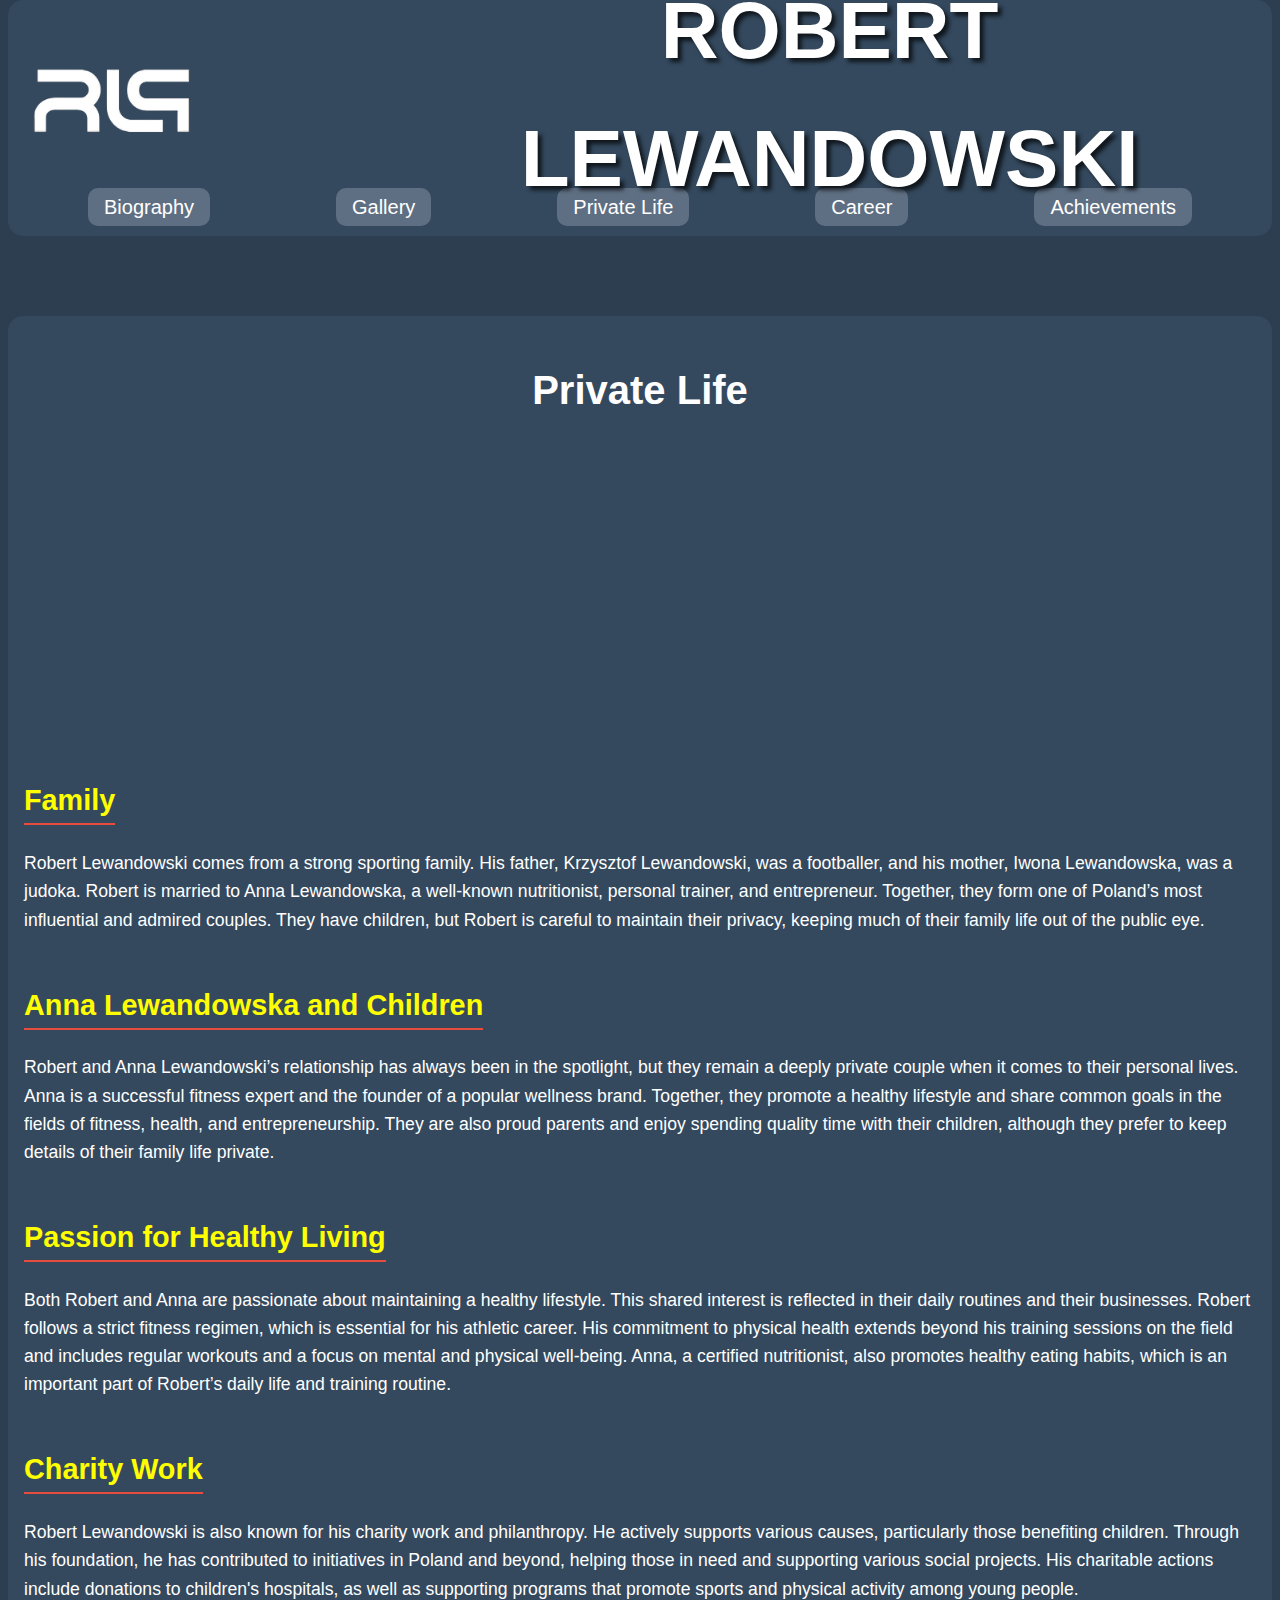
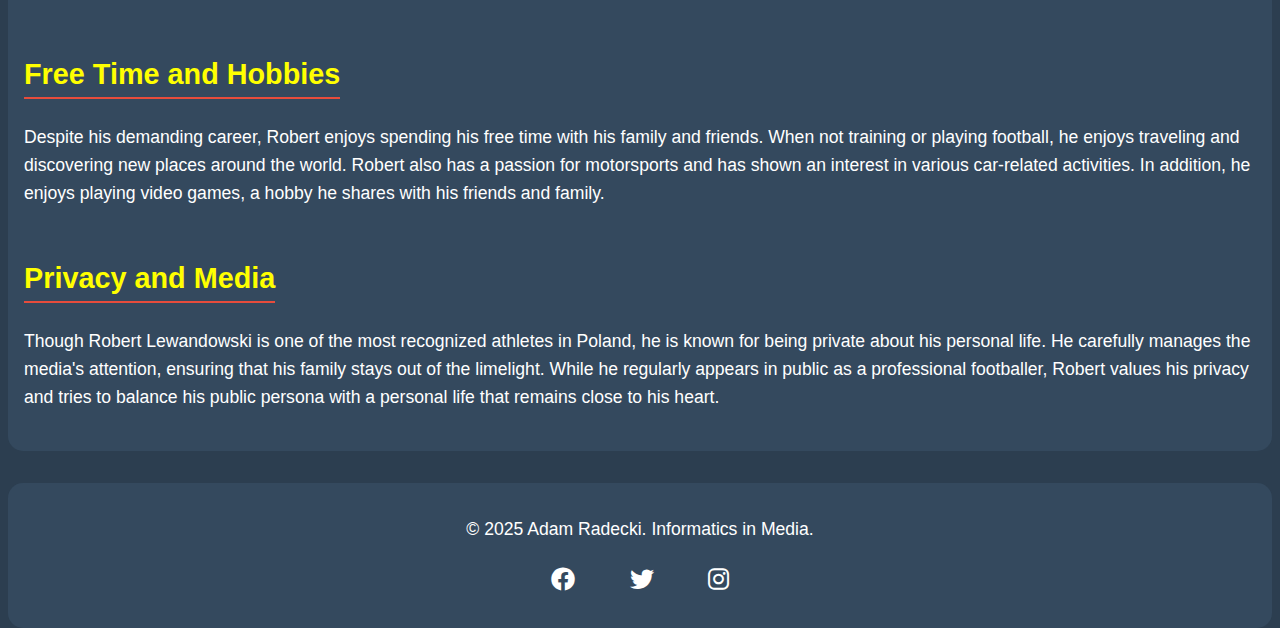
<file: private-life.html>
<html>
  <head>
       <!-- Google tag (gtag.js) -->
<script async src="https://www.googletagmanager.com/gtag/js?id=G-VC3V0GFWFW"></script>
<script>
  window.dataLayer = window.dataLayer || [];
  function gtag(){dataLayer.push(arguments);}
  gtag('js', new Date());

  gtag('config', 'G-VC3V0GFWFW');
</script>
<meta name="ahrefs-site-verification" content="09e27105ce05c608263a7744ed52f9a136412e27bd1b29397f5e5a09aecb1a0b">
    <title>Prive Life</title>

    <meta charset="UTF-8">
    <meta name="description" content="Discover the career, achivements, and personal life of Robert Lewandowski, one of the greates football strikers of all time.">
    <meta name="keywords" content="Robert, Lewandowski, RL9, Polish National Team, Fc Barcelona, Borussia Dortmund, Baynder Munichs, Private  Life">
    <meta name="author" content="Adam Radecki">

    <!-- Facebook Meta Tags -->
    <meta property="og:url" content="https://tudiw.github.io/OptymalizacjaStron/">
    <meta property="og:type" content="website">
    <meta property="og:title" content="All aboout RL9">
    <meta property="og:description" content="Discover the career, achivements, and personal life of Robert Lewandowski, one of the greates football strikers of all time.">
    <meta property="og:image" content="https://opengraph.b-cdn.net/production/images/a0b154cc-3c50-4e68-9ad9-fff34907e0b6.jpg?token=TH0i56PFfbgV34GeOZBL7Fro-lxKYYtkF_MfDNtg3bs&height=1024&width=1024&expires=33278207699">

    <!-- Twitter Meta Tags -->
    <meta name="twitter:card" content="summary_large_image">
    <meta property="twitter:domain" content="tudiw.github.io">
    <meta property="twitter:url" content="https://tudiw.github.io/OptymalizacjaStron/">
    <meta name="twitter:title" content="All aboout RL9">
    <meta name="twitter:description" content="Discover the career, achivements, and personal life of Robert Lewandowski, one of the greates football strikers of all time.">
    <meta name="twitter:image" content="https://opengraph.b-cdn.net/production/images/a0b154cc-3c50-4e68-9ad9-fff34907e0b6.jpg?token=TH0i56PFfbgV34GeOZBL7Fro-lxKYYtkF_MfDNtg3bs&height=1024&width=1024&expires=33278207699">



    <!-- Meta Tags Generated via https://www.opengraph.xyz -->

    <script type="application/ld+json">

      {
        "@context": "https://schema.org/",
        "@type": "Person",
        "name": "All aboout RL9",
        "image": "<img alt='' src='https://opengraph.b-cdn.net/production/images/a0b154cc-3c50-4e68-9ad9-fff34907e0b6.jpg?token=TH0i56PFfbgV34GeOZBL7Fro-lxKYYtkF_MfDNtg3bs&height=1024&width=1024&expires=33278207699'>",
        "url": "https://tudiw.github.io/OptymalizacjaStron/",
        "telephone": "33 443 28 70",
        "address": {
          "@type": "PostalAddress",
          "streetAddress": "Dąbrowskiego 63",
          "addressLocality": "Czestochowa",
          "postalCode": "42-200",
          "addressCountry": "PL"
        },
        "geo": {
          "@type": "GeoCoordinates",
          "latitude": 49.8291115,
          "longitude": 19.0499928
        },
        "openingHoursSpecification": [{
          "@type": "OpeningHoursSpecification",
          "dayOfWeek": [
            "Monday",
            "Tuesday",
            "Wednesday",
            "Thursday",
            "Friday"
          ],
          "opens": "10:00",
          "closes": "13:00"
        }],
        "sameAs": [
          "https://www.facebook.com/",
          "https://www.instagram.com/",
          "https://www.youtube.com/"
        ]
      }
      
      
      </script>


    <link rel="stylesheet" href="index.css" type="text/css" />
    <link
      href="https://cdnjs.cloudflare.com/ajax/libs/font-awesome/6.0.0-beta3/css/all.min.css"
      rel="stylesheet"
    />
  </head>
  <body>
    <div class="container">
      <header class="menu">
        <section class="logo">
          <div class="logo-img">
            <a href="index.html"
              ><img
                src="img/lewandowski-logo-removebg-preview.png"
                class="rl9-img"
                alt="RL9 logo"
            /></a>
          </div>
          <div class="logo-text">
            <h1>Robert Lewandowski</h1>
          </div>
        </section>
        <nav>
          <ul class="menu-nav">
            <li><a href="biography.html">Biography</a></li>
            <li><a href="gallery.html">Gallery</a></li>
            <li><a href="private-life.html">Private Life</a></li>
            <li><a href="carrer.html">Career</a></li>
            <li><a href="achievements.html">Achievements</a></li>
          </ul>
        </nav>
      </header>
      <main class="main-biography">
        <h1 class="h1-page-title">Private Life</h1>
        <iframe
          width="560"
          height="315"
          src="https://www.youtube.com/embed/PAYqRwYry3U?si=hHJYwaly32OYWgj1"
          title="YouTube video player"
          frameborder="0"
          allow="accelerometer; autoplay; clipboard-write; encrypted-media; gyroscope; picture-in-picture; web-share"
          referrerpolicy="strict-origin-when-cross-origin"
          allowfullscreen
        ></iframe>
        <h2>Family</h2>
        <p>
          Robert Lewandowski comes from a strong sporting family. His father,
          Krzysztof Lewandowski, was a footballer, and his mother, Iwona
          Lewandowska, was a judoka. Robert is married to Anna Lewandowska, a
          well-known nutritionist, personal trainer, and entrepreneur. Together,
          they form one of Poland’s most influential and admired couples. They
          have children, but Robert is careful to maintain their privacy,
          keeping much of their family life out of the public eye.
        </p>
        <h2>Anna Lewandowska and Children</h2>
        <p>
          Robert and Anna Lewandowski’s relationship has always been in the
          spotlight, but they remain a deeply private couple when it comes to
          their personal lives. Anna is a successful fitness expert and the
          founder of a popular wellness brand. Together, they promote a healthy
          lifestyle and share common goals in the fields of fitness, health, and
          entrepreneurship. They are also proud parents and enjoy spending
          quality time with their children, although they prefer to keep details
          of their family life private.
        </p>
        <h2>Passion for Healthy Living</h2>
        <p>
          Both Robert and Anna are passionate about maintaining a healthy
          lifestyle. This shared interest is reflected in their daily routines
          and their businesses. Robert follows a strict fitness regimen, which
          is essential for his athletic career. His commitment to physical
          health extends beyond his training sessions on the field and includes
          regular workouts and a focus on mental and physical well-being. Anna,
          a certified nutritionist, also promotes healthy eating habits, which
          is an important part of Robert’s daily life and training routine.
        </p>
        <h2>Charity Work</h2>
        <p>
          Robert Lewandowski is also known for his charity work and
          philanthropy. He actively supports various causes, particularly those
          benefiting children. Through his foundation, he has contributed to
          initiatives in Poland and beyond, helping those in need and supporting
          various social projects. His charitable actions include donations to
          children's hospitals, as well as supporting programs that promote
          sports and physical activity among young people.
        </p>
        <h2>Free Time and Hobbies</h2>
        <p>
          Despite his demanding career, Robert enjoys spending his free time
          with his family and friends. When not training or playing football, he
          enjoys traveling and discovering new places around the world. Robert
          also has a passion for motorsports and has shown an interest in
          various car-related activities. In addition, he enjoys playing video
          games, a hobby he shares with his friends and family.
        </p>
        <h2>Privacy and Media</h2>
        <p>
          Though Robert Lewandowski is one of the most recognized athletes in
          Poland, he is known for being private about his personal life. He
          carefully manages the media's attention, ensuring that his family
          stays out of the limelight. While he regularly appears in public as a
          professional footballer, Robert values his privacy and tries to
          balance his public persona with a personal life that remains close to
          his heart.
        </p>
      </main>
      <footer>
        <p>&copy; 2025 Adam Radecki. Informatics in Media.</p>
        <div class="social-icons">
          <a href="https://facebook.com" target="_blank"
            ><i class="fab fa-facebook"></i
          ></a>
          <a href="https://twitter.com" target="_blank"
            ><i class="fab fa-twitter"></i
          ></a>
          <a href="https://instagram.com" target="_blank"
            ><i class="fab fa-instagram"></i
          ></a>
        </div>
      </footer>
    </div>
  </body>
</html>
</file>
<file: index.css>
body {
  background-color: #2c3e50;
  color: white;
  font-family: Arial, sans-serif;
  line-height: 1.6;
  margin: 0;
  padding: 0;
}

header {
  background-color: #34495e;
  margin-bottom: 5rem;
  padding-bottom: 0.8rem;
  border-radius: 15px;
}

h2 {
  color: yellow;
  font-size: 1.8rem;
  border-bottom: 2px solid #e74c3c;
  display: inline-block;
}

p {
  font-size: 1.1rem;
  margin-bottom: 1.5rem;
  margin-top: 0;
}

.h1-page-title {
  font-size: 2.5rem;
  text-align: center;
  margin-bottom: 1rem;
}

.container {
  max-width: 1536px;
  margin-left: auto;
  margin-right: auto;
  padding-left: 0.5rem;
  padding-right: 0.5rem;
}

.logo {
  display: flex;
  align-items: center;
  position: relative;
}

.logo-img {
  flex-shrink: 0;
}

.rl9-img {
  width: 40%;
}

.logo-text {
  position: absolute;
  left: 30%;
  text-align: center;
  font-size: 2.5rem;
  text-transform: uppercase;
  text-shadow: 4px 4px 4px rgba(0, 0, 0, 0.7);
}
nav {
  padding: 0 5rem 0 5rem;
}

.menu-nav {
  list-style-type: none;
  padding: 0;
  margin: 0;
  display: flex;
  justify-content: space-between;
  align-items: center;
  width: 100%;
  font-size: 1.25rem;
}

.menu-nav li {
  display: inline-block;
}

.menu-nav a {
  text-decoration: none;
  color: white;
  padding: 0.5rem 1rem;
  border-radius: 10px;
  background-color: #5f6f83;
}

.menu-nav a:hover {
  background-color: #4e5e72;
  padding: 0.8rem 1.3rem;
}

#lewandowski-img {
  width: 40%;
  border-radius: 10px;
}

footer {
  border-radius: 15px;
  background-color: #34495e;
  text-align: center;
  padding: 2rem;
  font-size: 1rem;
  margin-top: 2rem;
}

footer a {
  color: white;
  text-decoration: none;
  margin: 0 10px;
  font-size: 1.2rem;
}

footer a:hover {
  color: #f39c12;
}

footer .social-icons {
  margin-top: 1rem;
}

footer .social-icons i {
  font-size: 1.5rem;
  margin: 0 15px;
  cursor: pointer;
}

footer .social-icons i:hover {
  color: #f39c12;
}

.main-biography {
  background-color: #34495e;
  padding: 1rem;
  border-radius: 15px;
}

.main-biography iframe {
  display: block;
  margin: auto;
  max-width: 100%;
  border-radius: 15px;
}

.main-gallery h2 {
  display: block;
  margin-top: 2rem;
}

.main-gallery img {
  width: 100%;
  max-width: 350px;
  margin: 1rem;
  border-radius: 10px;
  object-fit: cover;
}

.main-carrer {
  margin: 2rem auto;
  border-radius: 15px;
}

.main-carrer h2 {
  color: yellow;
  font-size: 1.8rem;
  border-bottom: 2px solid #e74c3c;
  display: inline-block;
}

.main-carrer p,
ul {
  font-size: 1rem;
  margin: 10px 0;
}

.timeline {
  border-radius: 15px;
  margin-bottom: 50px;
}

.timeline-container {
  display: flex;
  flex-direction: column;
  gap: 15px;
}

.timeline-item {
  display: flex;
  align-items: center;
  gap: 15px;
}

.timeline-item .year {
  background: #e74c3c;
  font-weight: bold;
  padding: 5px 10px;
  border-radius: 5px;
  flex-shrink: 0;
}

.stats table {
  width: 100%;
  border-collapse: collapse;
  margin-top: 15px;
  background: #34495e;
  border-radius: 8px;
  box-shadow: 0 2px 4px rgba(0, 0, 0, 0.1);
  overflow: hidden;
  color: white;
  margin-bottom: 50px;
}

.stats th,
.stats td {
  text-align: left;
  padding: 10px;
  border: 1px solid #ddd;
}

.stats th {
  background: #333;
  color: white;
}

.facts ul {
  margin-left: 20px;
}

.main-achievments ul {
  margin-left: 20px;
}

.awards ul li {
  margin-bottom: 10px;
}

.club-container {
  display: grid;
  grid-template-columns: repeat(auto-fit, minmax(300px, 1fr));
  gap: 20px;
}

.club {
  background-color: #34495e;
  padding: 15px;
  border-radius: 15px;
}

.club h3 {
  margin-top: 0;
  color: #e74c3c;
}

.club ul {
  padding-left: 20px;
}

.club ul li {
  margin-bottom: 8px;
}

.records ul {
  margin-top: 0;
  padding: 15px;
}

.records ul li {
  margin-bottom: 10px;
}

@media screen and (max-width: 768px) {
  .logo {
    flex-direction: column;
    align-items: center;
  }

  .logo-text {
    position: static; /* Resetowanie pozycji */
    margin-top: 0.5rem;
    font-size: 2rem;
  }

  nav {
    text-align: center;
  }

  .menu-nav {
    flex-direction: column;
    align-items: center;
    gap: 0.5rem;
  }
}

/* Styl dla bardzo małych urządzeń (480px) */
@media screen and (max-width: 480px) {
  .rl9-img {
    width: 60%; /* Zmniejszenie logo na małych ekranach */
  }

  .menu-nav {
    font-size: 1rem;
  }

  .menu-nav a {
    padding: 0.4rem 0.8rem;
    font-size: 0.9rem;
  }
}
</file>
